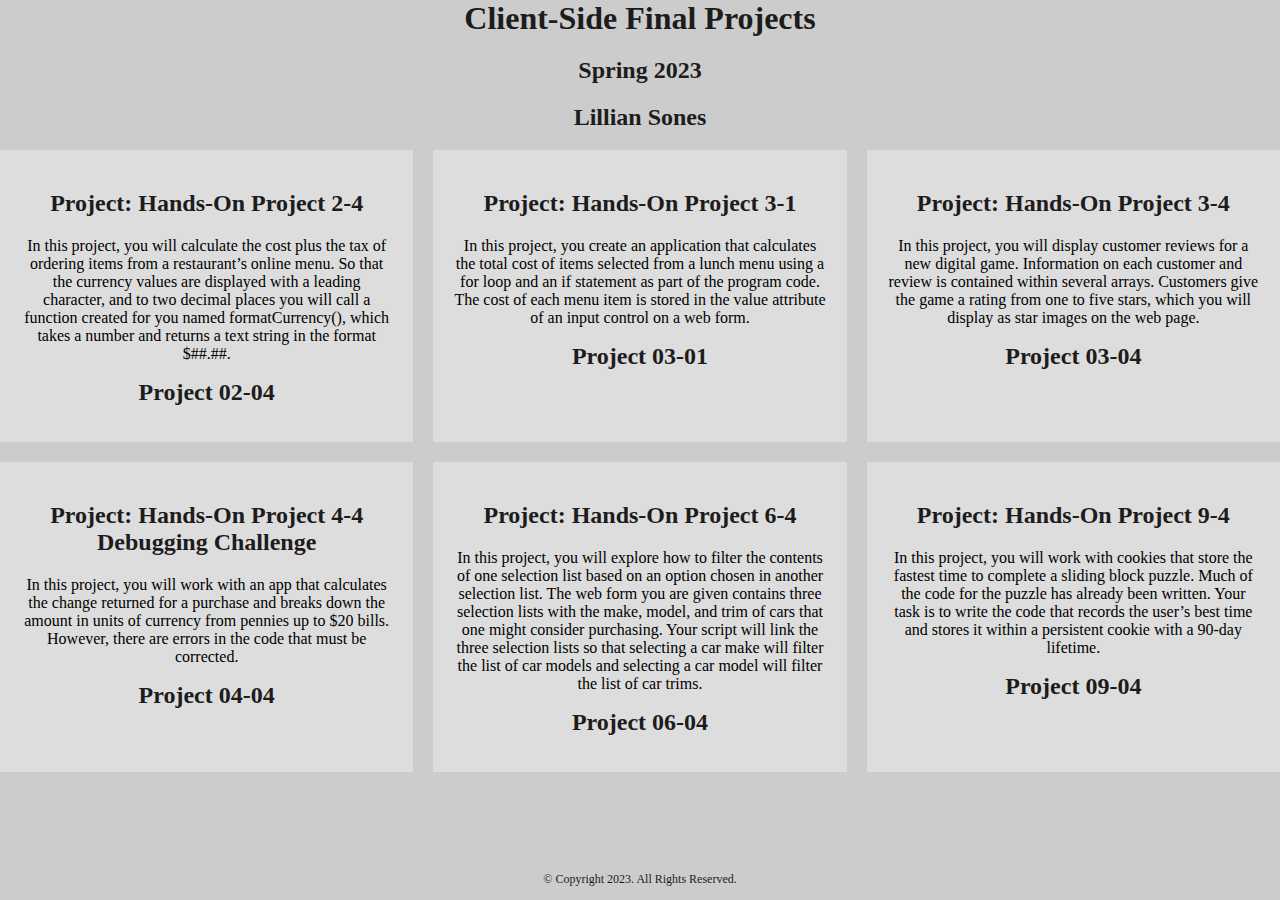
<file: index.html>
<!--
    Name: Lillian Sones
    File Name: index.html
    Date: 04/24/2023
-->
<!DOCTYPE html>
<html lang="en">
<head>
    <meta charset="utf-8">
    <meta name="viewport" content="width=device-width, initial-scale=1">
	<title> Client-Side Final</title>
    <link rel="stylesheet" href="css/styles.css">    
</head>

<body>	
    <header>
    <h1>Client-Side Final Projects</h1>
      <h2>Spring 2023</h2>
      <h2>Lillian Sones</h2>
    </header>  
    <div class="grid-container">
      <div class="grid-item">
        <h2>Project: Hands-On Project 2-4</h2>
        <p>In this project, you will calculate the cost plus the tax of ordering items from a restaurant’s online menu. 
          So that the currency values are displayed with a leading character, and to two decimal places you will call a 
          function created for you named formatCurrency(), which takes a number and returns a text string in 
          the format $##.##.</p>
          <p><a href="https://sonescoding.github.io/ClientSideFinal/final/project1/project02-04.html">Project 02-04</a></p>
      </div>
      <div class="grid-item">
        <h2>Project: Hands-On Project 3-1</h2>
        <p>In this project, you create an application that calculates the total cost of items selected from a lunch 
          menu using a for loop and an if statement as part of the program code. The cost of each menu item is stored 
          in the value attribute of an input control on a web form.</p>
        <p><a href="https://sonescoding.github.io/ClientSideFinal/final/project02/project03-01.html">Project 03-01</a></p>

      </div>
      <div class="grid-item">
        <h2>Project: Hands-On Project 3-4</h2>
        <p>In this project, you will display customer reviews for a new digital game. Information on each customer and 
          review is contained within several arrays. Customers give the game a rating from one to five stars, 
          which you will display as star images on the web page.</p>
          <p><a href="https://sonescoding.github.io/ClientSideFinal/final/project3/project03-04.html">Project 03-04</a></p>
      </div>
      <div class="grid-item">
        <h2>Project: Hands-On Project 4-4 Debugging Challenge</h2>
        <p>In this project, you will work with an app that calculates the change returned for a purchase and breaks 
          down the amount in units of currency from pennies up to $20 bills. However, there are errors in the code 
          that must be corrected.</p>
          <p><a href="https://sonescoding.github.io/ClientSideFinal/final/project4/project04/project04-04.html">Project 04-04</a></p>
      </div>
      <div class="grid-item">
        <h2>Project: Hands-On Project 6-4</h2>
        <p>In this project, you will explore how to filter the contents of one selection list based on an option 
          chosen in another selection list. The web form you are given contains three selection lists with the make, 
          model, and trim of cars that one might consider purchasing. Your script will link the three selection lists 
          so that selecting a car make will filter the list of car models and selecting a car model will filter 
          the list of car trims.</p>
          <p><a href="https://sonescoding.github.io/ClientSideFinal/final/project5/project04/project06-04.html">Project 06-04</a></p>
      </div>
      <div class="grid-item">
        <h2>Project: Hands-On Project 9-4</h2>
        <p>In this project, you will work with cookies that store the fastest time to complete a sliding block puzzle. 
          Much of the code for the puzzle has already been written. Your task is to write the code that records 
          the user’s best time and stores it within a persistent cookie with a 90-day lifetime.</p>
          <p><a href="https://sonescoding.github.io/ClientSideFinal/final/project6/project04/project09-04.html">Project 09-04</a></p>
      </div>
    </div>    
        <footer>
            <p> &copy; Copyright 2023. All Rights Reserved.</p>
        </footer>
    </div> <!-- end of div container -->
</body>
</html>
</file>
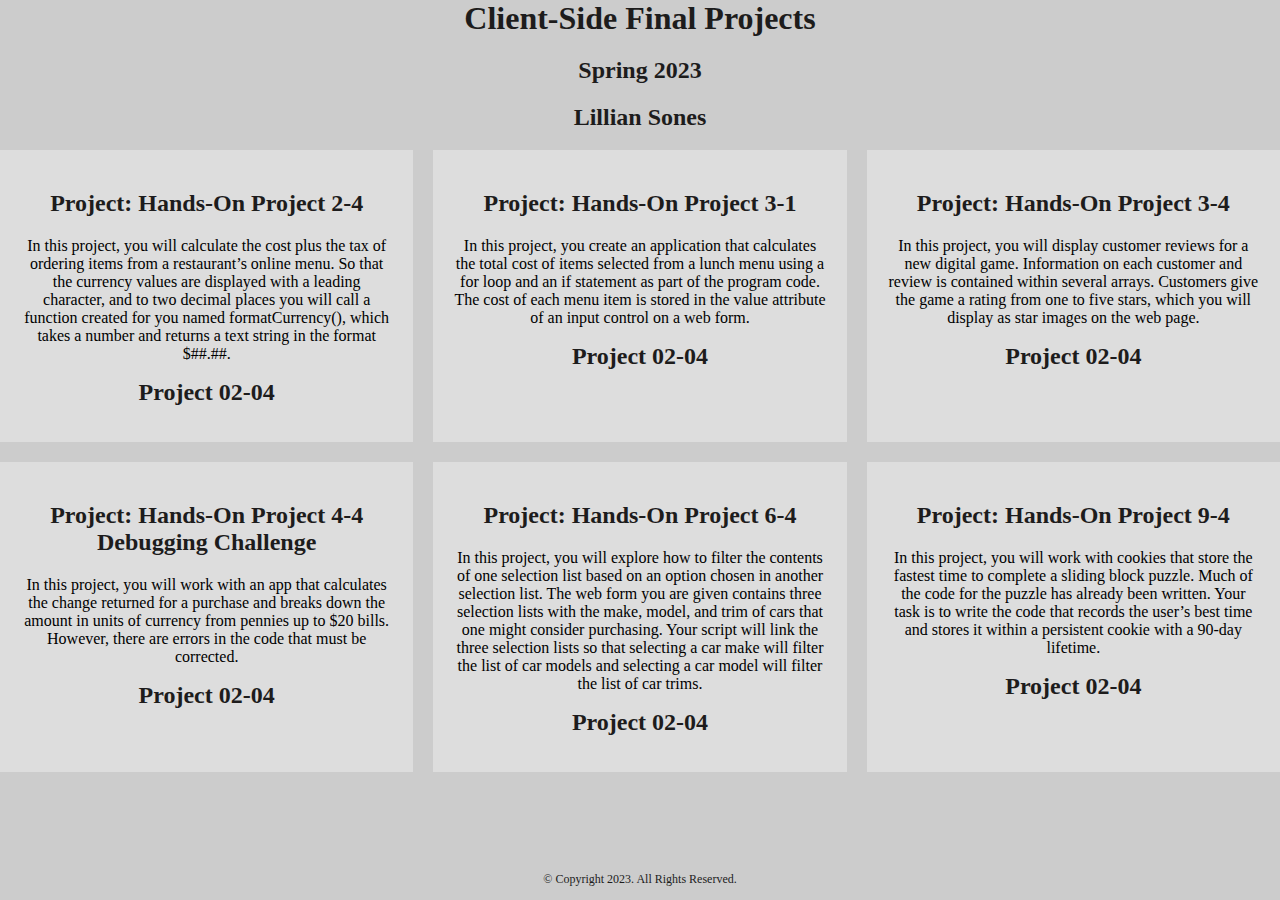
<file: final/index.html>
<!--
    Name: Lillian Sones
    File Name: index.html
    Date: 04/24/2023
-->
<!DOCTYPE html>
<html lang="en">
<head>
    <meta charset="utf-8">
    <meta name="viewport" content="width=device-width, initial-scale=1">
	<title> Client-Side Final</title>
    <link rel="stylesheet" href="css/styles.css">    
</head>

<body>	
    <header>
    <h1>Client-Side Final Projects</h1>
      <h2>Spring 2023</h2>
      <h2>Lillian Sones</h2>
    </header>  
    <div class="grid-container">
      <div class="grid-item">
        <h2>Project: Hands-On Project 2-4</h2>
        <p>In this project, you will calculate the cost plus the tax of ordering items from a restaurant’s online menu. 
          So that the currency values are displayed with a leading character, and to two decimal places you will call a 
          function created for you named formatCurrency(), which takes a number and returns a text string in 
          the format $##.##.</p>
          <p><a href="project1/project02-04.html">Project 02-04</a></p>
      </div>
      <div class="grid-item">
        <h2>Project: Hands-On Project 3-1</h2>
        <p>In this project, you create an application that calculates the total cost of items selected from a lunch 
          menu using a for loop and an if statement as part of the program code. The cost of each menu item is stored 
          in the value attribute of an input control on a web form.</p>
        <p><a href="project2/project03-01.html">Project 02-04</a></p>

      </div>
      <div class="grid-item">
        <h2>Project: Hands-On Project 3-4</h2>
        <p>In this project, you will display customer reviews for a new digital game. Information on each customer and 
          review is contained within several arrays. Customers give the game a rating from one to five stars, 
          which you will display as star images on the web page.</p>
          <p><a href="project3/project03-04.html">Project 02-04</a></p>
      </div>
      <div class="grid-item">
        <h2>Project: Hands-On Project 4-4 Debugging Challenge</h2>
        <p>In this project, you will work with an app that calculates the change returned for a purchase and breaks 
          down the amount in units of currency from pennies up to $20 bills. However, there are errors in the code 
          that must be corrected.</p>
          <p><a href="project4/project04-04.html">Project 02-04</a></p>
      </div>
      <div class="grid-item">
        <h2>Project: Hands-On Project 6-4</h2>
        <p>In this project, you will explore how to filter the contents of one selection list based on an option 
          chosen in another selection list. The web form you are given contains three selection lists with the make, 
          model, and trim of cars that one might consider purchasing. Your script will link the three selection lists 
          so that selecting a car make will filter the list of car models and selecting a car model will filter 
          the list of car trims.</p>
          <p><a href="project5/project06-04.html">Project 02-04</a></p>
      </div>
      <div class="grid-item">
        <h2>Project: Hands-On Project 9-4</h2>
        <p>In this project, you will work with cookies that store the fastest time to complete a sliding block puzzle. 
          Much of the code for the puzzle has already been written. Your task is to write the code that records 
          the user’s best time and stores it within a persistent cookie with a 90-day lifetime.</p>
          <p><a href="project6/project09-04.html">Project 02-04</a></p>
      </div>
    </div>    
        <footer>
            <p> &copy; Copyright 2023. All Rights Reserved.</p>
        </footer>
    </div> <!-- end of div container -->
</body>
</html>
</file>
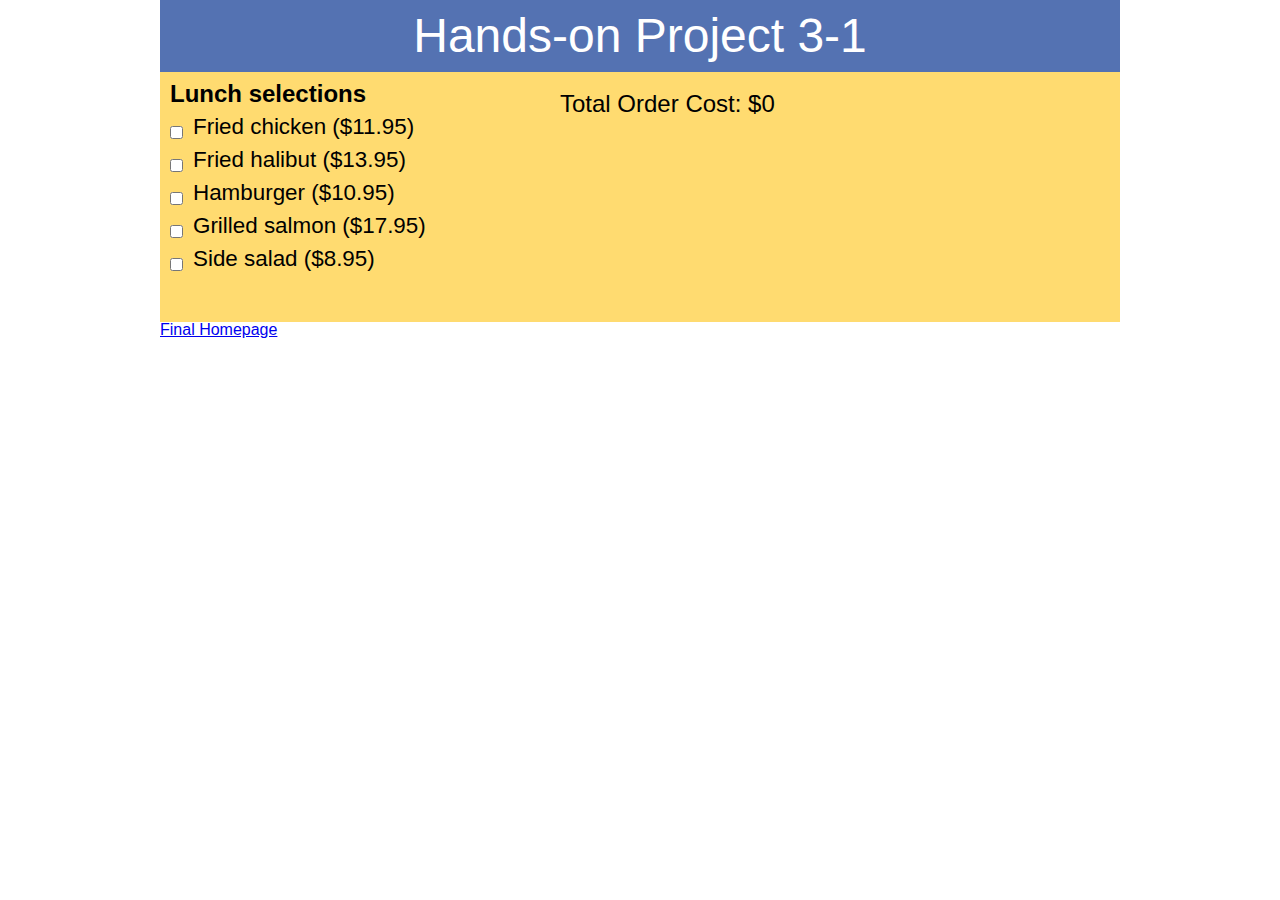
<file: final/project02/project03-01.html>
<!DOCTYPE html>
<html>
<head>
   <!--
      JavaScript 7th Edition
      Chapter 3
      Hands-on Project 3-1

     Author: Lillian Sones
      Date:   04/24/2023

      Filename: project03-01.html
   -->
   <meta charset="utf-8" />
   <meta name="viewport" content="width=device-width,initial-scale=1.0">
   <title>Hands-on Project 3-1</title>
   <link rel="stylesheet" href="styles.css" />
   <script src="project03-01.js" defer></script>
</head>

<body>
   <header>
      <h1>
         Hands-on Project 3-1
      </h1>
   </header>

   <article>
      <h2>Lunch selections</h2>
      <form>
         <input type="checkbox" class="menuItem" id="item1" value="11.95" />
         <label for="item1">Fried chicken ($11.95)</label>
         <input type="checkbox" class="menuItem" id="item2" value="13.95" />
         <label for="item2">Fried halibut ($13.95)</label>
         <input type="checkbox" class="menuItem" id="item3" value="10.95" />
         <label for="item3">Hamburger ($10.95)</label>
         <input type="checkbox" class="menuItem" id="item4" value="17.95" />
         <label for="item4">Grilled salmon ($17.95)</label>
         <input type="checkbox" class="menuItem" id="item5" value="8.95" />
         <label for="item5">Side salad ($8.95)</label>
      </form>
      <aside>
         Total Order Cost: <span id="billTotal">$0</span>
      </aside>
   </article>
   <div>
      <p><a href="https://sonescoding.github.io/ClientSideFinal">Final Homepage</a></p>
   </div>
</body>
</html>
</file>
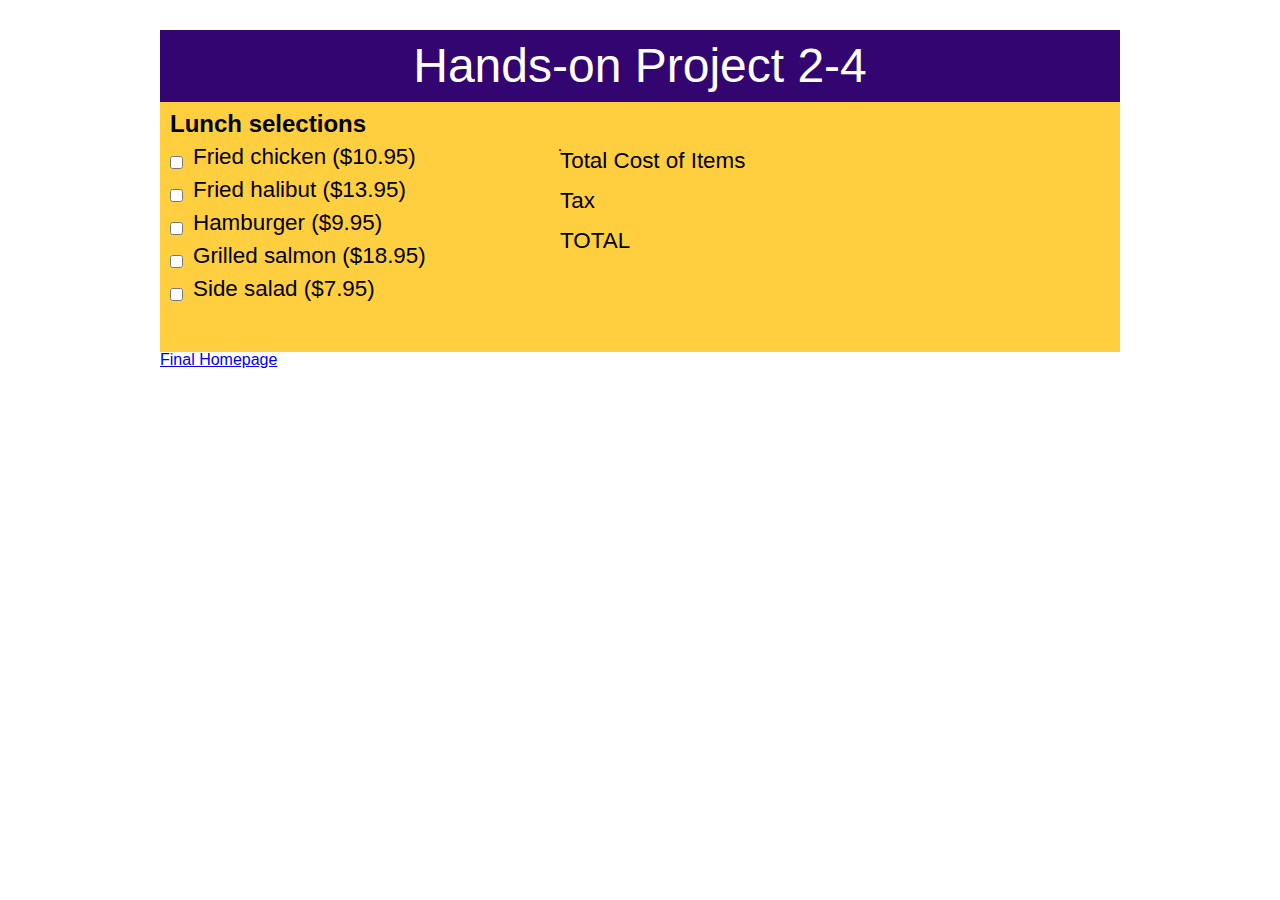
<file: final/project1/project02-04.html>
<!DOCTYPE html>
<html>
<head>
   <!--
      JavaScript 6th Edition
      Chapter 2
      Hands-on Project 2-4

      Author: Lillian Sones
      Date:   04/24/2023

      Filename: project02-04.html
   -->
   <meta charset="utf-8" />
   <meta name="viewport" content="width=device-width,initial-scale=1.0">
   <title>Hands-on Project 2-4</title>
   <link rel="stylesheet" href="styles.css" />
   <script src="project02-04.js" defer></script>
</head>

<body>
   <header>
      <h1>
         Hands-on Project 2-4
      </h1>
   </header>

   <article>
      <h2>Lunch selections</h2>
      <form>
         <input type="checkbox" id="chicken" value="10.95" />
         <label for="chicken">Fried chicken ($10.95)</label>
         <input type="checkbox" id="halibut" value="13.95" />
         <label for="halibut">Fried halibut ($13.95)</label>
         <input type="checkbox" id="burger" value="9.95" />
         <label for="burger">Hamburger ($9.95)</label>
         <input type="checkbox" id="salmon" value="18.95" />
         <label for="salmon">Grilled salmon ($18.95)</label>
         <input type="checkbox" id="salad" value="7.95" />
         <label for="salad">Side salad ($7.95)</label>
      </form>
   </article>
   
   <aside>
      <span id="totalLab">Total Cost of Items</span>
      <span id="foodTotal"></span>
      <span id="taxLab">Tax</span>
      <span id="foodTax"></span>
      <span id="billLab">TOTAL</span>
      <span id="totalBill"></span>      
   </aside>

   <div>
      <p><a href="https://sonescoding.github.io/ClientSideFinal">Final Homepage</a></p>
   </div>
</body>
</html>
</file>
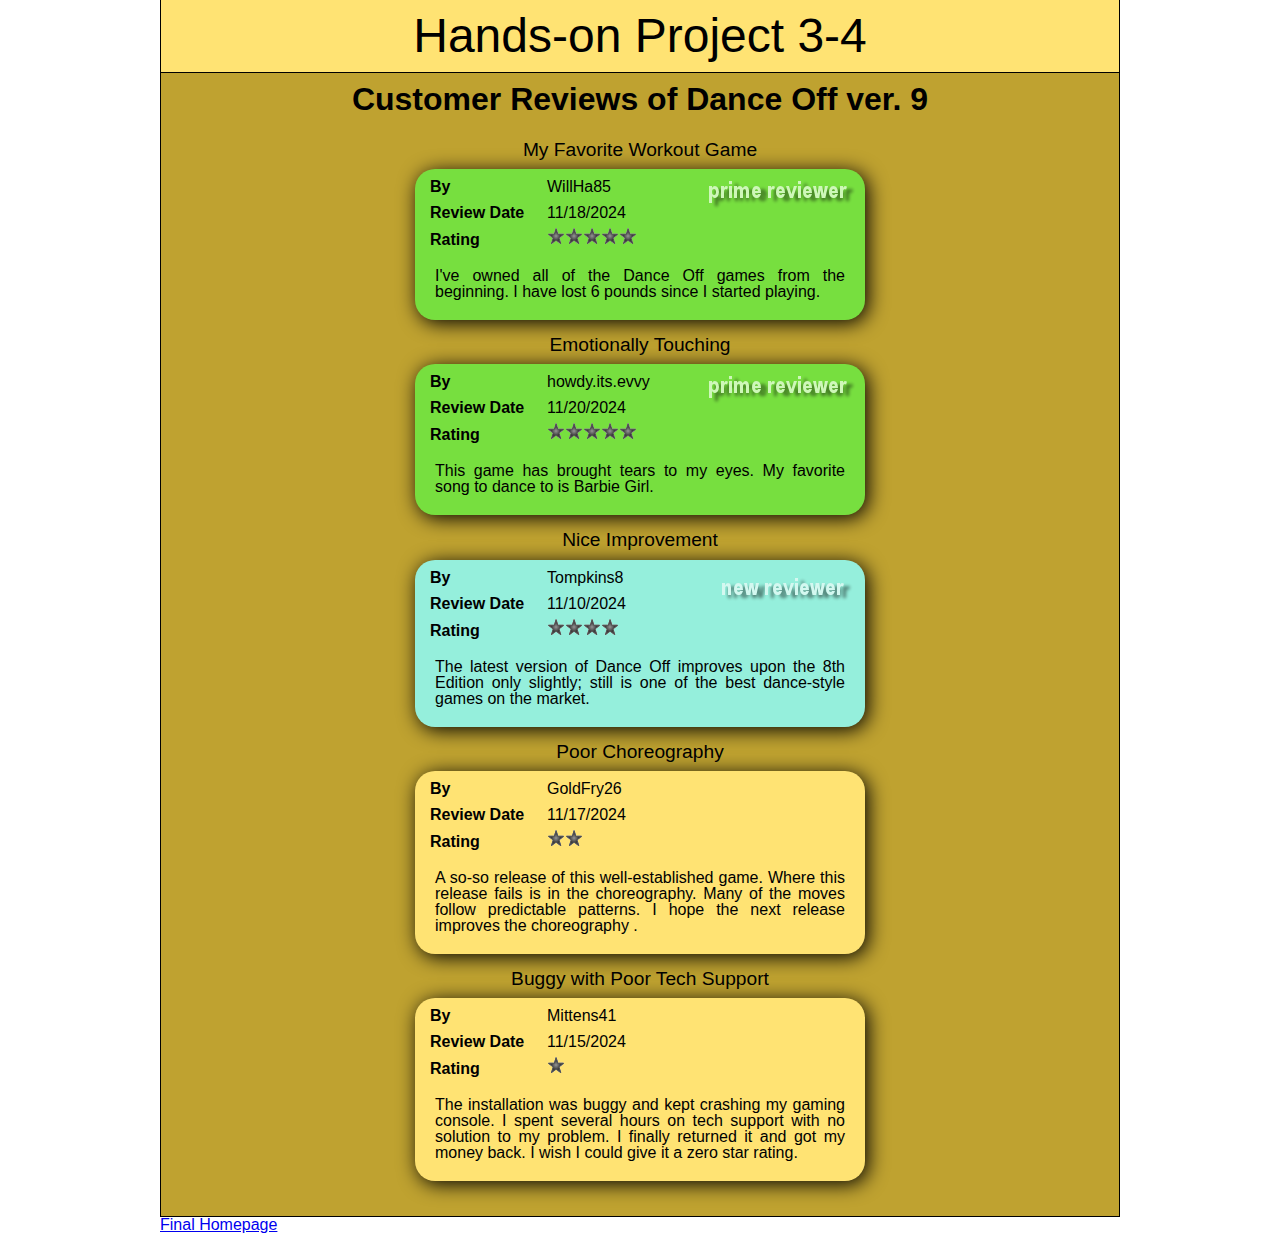
<file: final/project3/project03-04.html>
<!DOCTYPE html>
<html>
<head>
   <!--
      JavaScript 7th Edition
      Chapter 3
      Hands-on Project 3-4

       Author: Lillian Sones
      Date:   04/24/2023 

      Filename: project03-04.html
   -->
   <meta charset="utf-8" />
   <meta name="viewport" content="width=device-width,initial-scale=1.0">
   <title>Hands-on Project 3-3</title>
   <link rel="stylesheet" href="styles.css" />
   <script src="project03-04.js" defer></script>
</head>

<body>
   <header>
      <h1>
         Hands-on Project 3-4
      </h1>
   </header>

   <article>
      <h2>Customer Reviews of <em>Dance Off ver. 9</em></h2>
   </article>
   <div>
      <p><a href="https://sonescoding.github.io/ClientSideFinal">Final Homepage</a></p>
   </div>
</body>
</html>
</file>
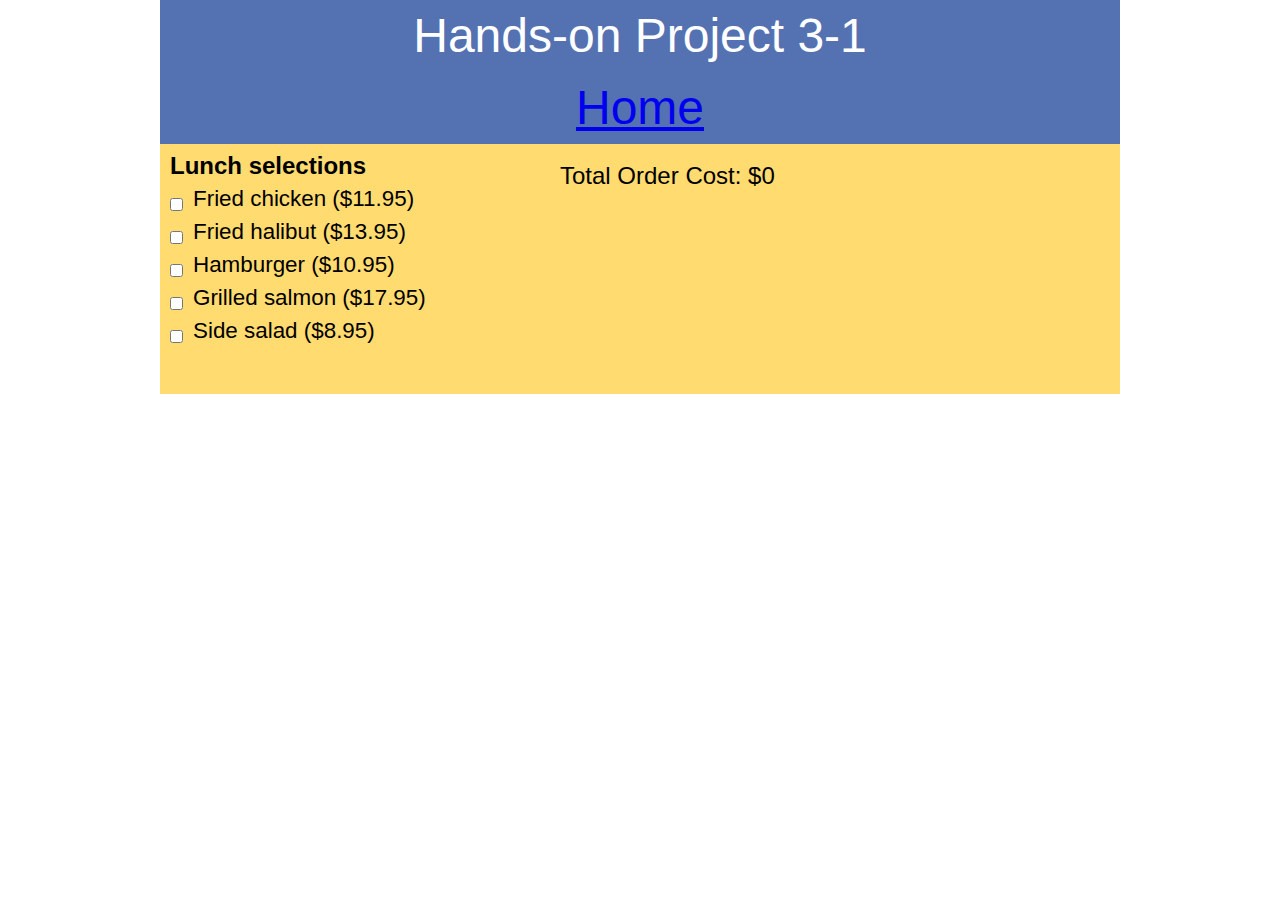
<file: final/project2/project01/project03-01.html>
<!DOCTYPE html>
<html>
<head>
   <!--
      JavaScript 7th Edition
      Chapter 3
      Hands-on Project 3-1

      Author: 
      Date:   

      Filename: project03-01.html
   -->
   <meta charset="utf-8" />
   <meta name="viewport" content="width=device-width,initial-scale=1.0">
   <title>Hands-on Project 3-1</title>
   <link rel="stylesheet" href="styles.css" />
</head>

<body>
   <header>
      <h1>
         Hands-on Project 3-1
      </h1>
      <p><a href="https://sonescoding.github.io/ClientSideFinal">Home</a></p>
   </header>

   <article>
      <h2>Lunch selections</h2>
      <form>
         <input type="checkbox" class="menuItem" id="item1" value="11.95" />
         <label for="item1">Fried chicken ($11.95)</label>
         <input type="checkbox" class="menuItem" id="item2" value="13.95" />
         <label for="item2">Fried halibut ($13.95)</label>
         <input type="checkbox" class="menuItem" id="item3" value="10.95" />
         <label for="item3">Hamburger ($10.95)</label>
         <input type="checkbox" class="menuItem" id="item4" value="17.95" />
         <label for="item4">Grilled salmon ($17.95)</label>
         <input type="checkbox" class="menuItem" id="item5" value="8.95" />
         <label for="item5">Side salad ($8.95)</label>
      </form>
      <aside>
         Total Order Cost: <span id="billTotal">$0</span>
      </aside>
   </article>
</body>
</html>
</file>
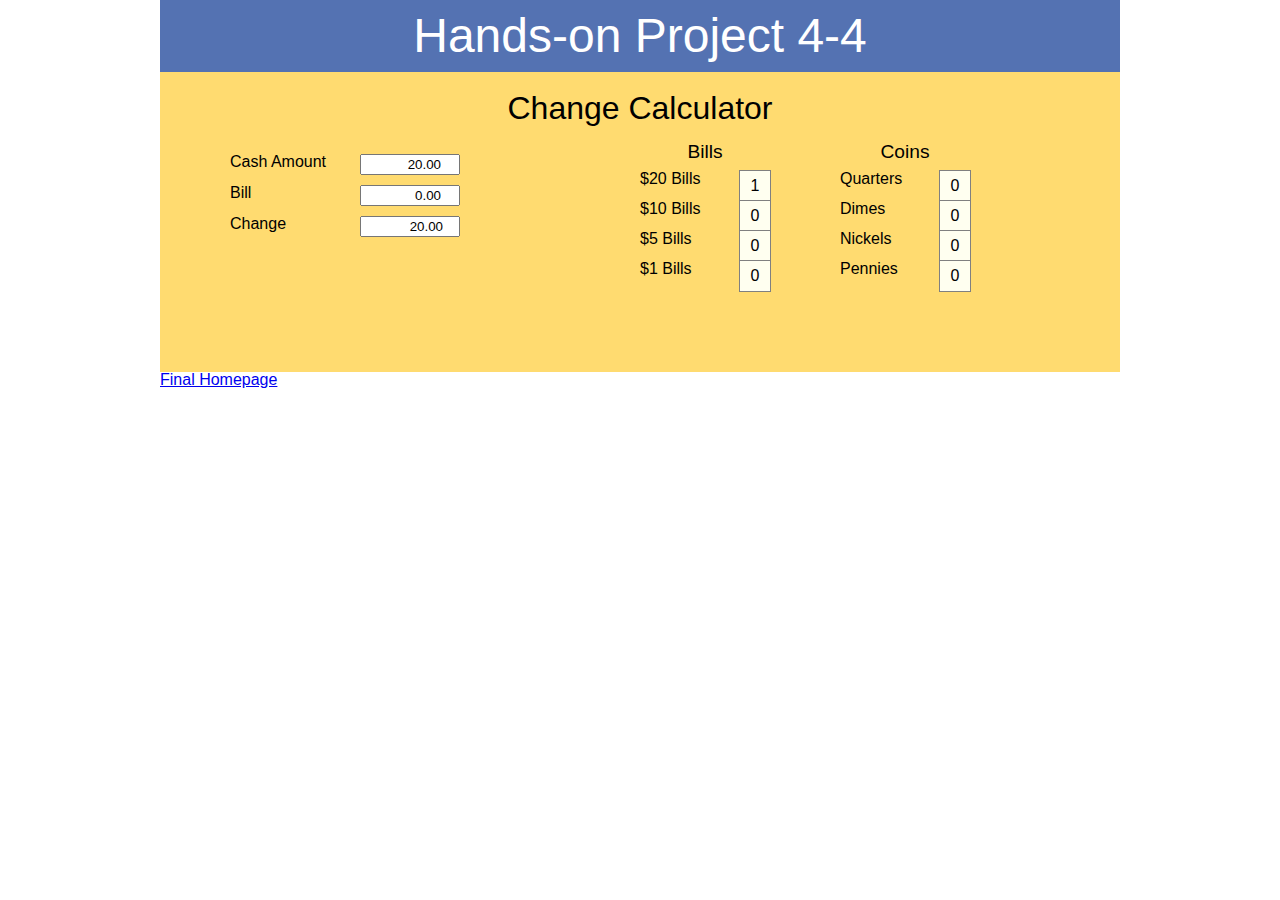
<file: final/project4/project04/project04-04.html>
<!DOCTYPE html>
<html>
<head>
   <!--
      JavaScript 7th Edition
      Chapter 4
      Hands-on Project 4-4

      Author: 
      Date:   

      Filename: project04-04.html
   -->
   <meta charset="utf-8" />
   <meta name="viewport" content="width=device-width,initial-scale=1.0">
   <title>Hands-on Project 4-4</title>
   <link rel="stylesheet" href="styles.css" />
   <script src="project04-04.js" defer></script>
</head>

<body>
   <header>
      <h1>
         Hands-on Project 4-4
      </h1>
   </header>

   <article>
      <h2>Change Calculator</h2>
      
      <label for="cash">Cash Amount</label>
      <input id="cash" type="number" min="0" max="100" step="0.01" value="20.00" />

      <label for="bill">Bill</label>
      <input id="bill" type="number" min="0" max="100" step="0.01" value="0.00" />
      
      <label for="change">Change</label>
      <input id="change" value="20.00" readonly />
      
      <div id="warning"></div>
      
      <aside id="bills">
         <h2>Bills</h2>
         <div>$20 Bills</div><div id="bill20">1</div>
         <div>$10 Bills</div><div id="bill10">0</div>    
         <div>$5 Bills</div><div id="bill5">0</div>  
         <div>$1 Bills </div><div id="bill1">0</div>          
      </aside>
      <aside id="coins">
         <h2>Coins</h2>
         <div>Quarters</div><div id="coin25">0</div>
         <div>Dimes</div><div id="coin10">0</div>          
         <div>Nickels</div><div id="coin5">0</div> 
         <div>Pennies</div><div id="coin1">0</div>          
      </aside>      
   </article>
   <div>
      <p><a href="https://sonescoding.github.io/ClientSideFinal">Final Homepage</a></p>
   </div>   
</body>
</html>
</file>
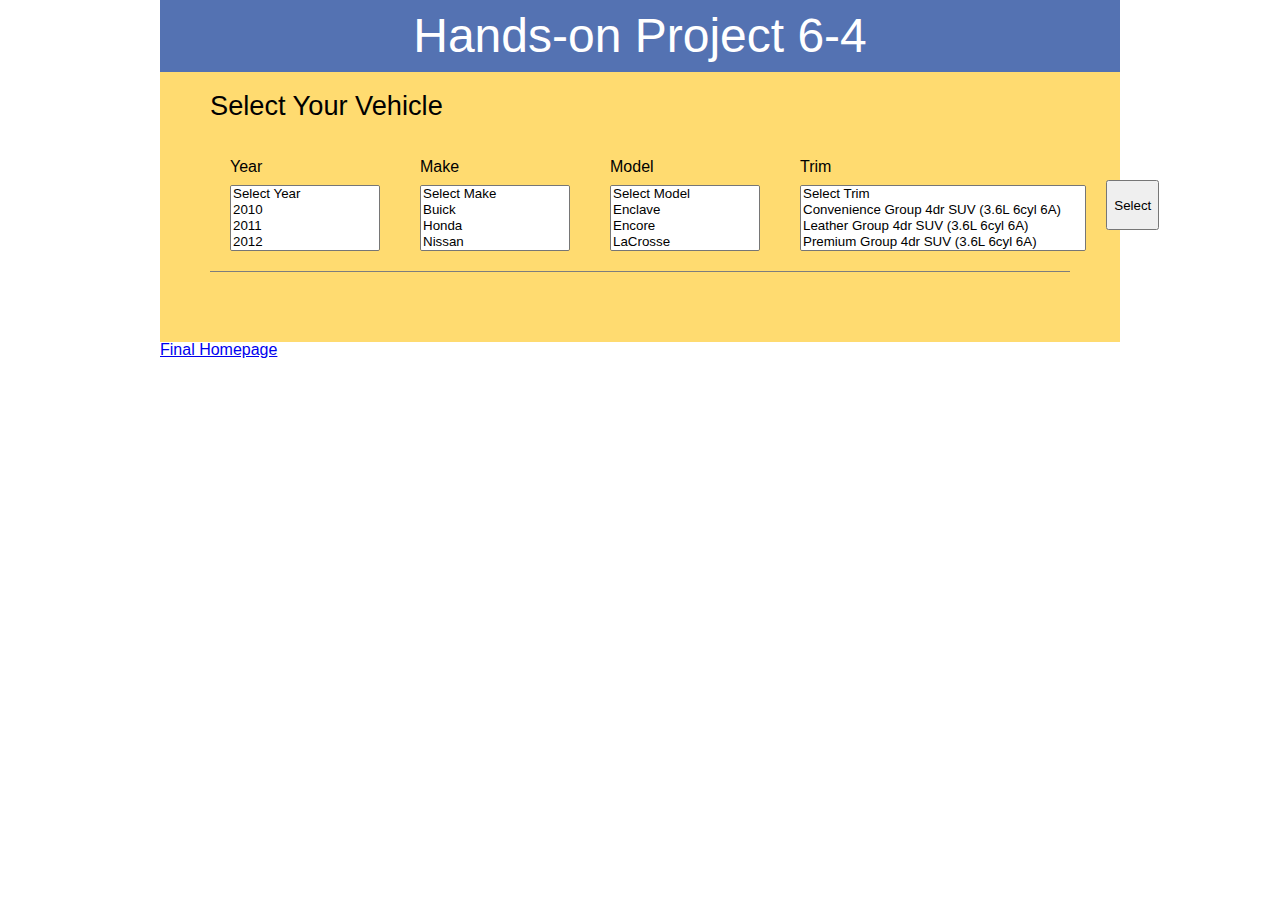
<file: final/project5/project04/project06-04.html>
<!DOCTYPE html>
<html>
<head>
   <!--
      JavaScript 7th Edition
      Chapter 6
      Hands-on Project 6-4

      Author: Lillian Sones
      Date:   04/24/2023 

      Filename: project06-04.html
   -->
   <meta charset="utf-8" />
   <meta name="viewport" content="width=device-width,initial-scale=1.0">
   <title>Hands-on Project 6-4</title>
   <link rel="stylesheet" href="styles.css" />
   <script src="project06-04.js" defer></script>
</head>

<body>
   <header>
      <h1>
         Hands-on Project 6-4
      </h1>
   </header>

   <article>
      <h1>Select Your Vehicle</h1>
      <form>
         <fieldset>
            <legend>Year</legend>
            <select id="year" size="4">
               <option>Select Year</option>
               <option>2010</option>
               <option>2011</option>
               <option>2012</option>
               <option>2013</option>
               <option>2014</option>
               <option>2015</option>
               <option>2016</option>
               <option>2017</option>
               <option>2018</option>
               <option>2019</option>
               <option>2020</option>
               <option>2021</option>
               <option>2022</option>
               <option>2023</option>
               <option>2024</option>
                        
            </select>            
         </fieldset>
         <fieldset>
            <legend>Make</legend>
            <select id="make" size="4">
               <option>Select Make</option>
               <option>Buick</option>
               <option>Honda</option>
               <option>Nissan</option>
               <option>Toyota</option>            
            </select>            
         </fieldset>

         <fieldset>
            <legend>Model</legend>
            <select id="model" size="4">
               <option>Select Model</option>
               <option class="Buick">Enclave</option> 
               <option class="Buick">Encore</option>
               <option class="Buick">LaCrosse</option>
               <option class="Honda">Accord</option> 
               <option class="Honda">Civic</option>
               <option class="Honda">Oddyssey</option>
               <option class="Honda">Pilot</option>
               <option class="Nissan">370Z</option> 
               <option class="Nissan">Altima</option>
               <option class="Nissan">Leaf</option>
               <option class="Nissan">Rogue</option>            
               <option class="Nissan">Sentra</option>  
               <option class="Toyota">4Runner</option> 
               <option class="Toyota">Camry</option>
               <option class="Toyota">Corolla</option>
               <option class="Toyota">RAV4</option>            
               <option class="Toyota">Sienna</option>            
            </select>            
         </fieldset>

         <fieldset>
            <legend>Trim</legend>
            <select id="trim" size="4">
               <option>Select Trim</option>
               <option class="Enclave">Convenience Group 4dr SUV (3.6L 6cyl 6A)</option>
               <option class="Enclave">Leather Group 4dr SUV (3.6L 6cyl 6A)</option>
               <option class="Enclave">Premium Group 4dr SUV (3.6L 6cyl 6A)</option>
               <option class="Encore">4dr SUV (1.4L 4cyl Turbo 6A)</option>
               <option class="Encore">Convenience 4dr SUV (1.4L 4cyl Turbo 6A)</option>
               <option class="Encore">Premium 4dr SUV (1.4L 4cyl Turbo 6A)</option>
               <option class="LaCrosse">4dr Sedan (2.4L 4cyl gas/electric hybrid 6A)</option>
               <option class="LaCrosse">Leather Group 4dr Sedan AWD (3.6L 6cyl 6A)</option>
               <option class="LaCrosse">Premium I Group 4dr Sedan (3.6L 6cyl 6A))</option>
               <option class="LaCrosse">Premium II Group 4dr Sedan (3.6L 6cyl 6A)</option>          
               <option class="Accord">EX 2dr Coupe (2.4L 4cyl 6M)</option>
               <option class="Accord">EX-L 4dr Sedan (2.4L 4cyl CVT)</option>
               <option class="Accord">LX 4dr Sedan (2.4L 4cyl 6M)</option>
               <option class="Accord">Sport 4dr Sedan (2.4L 4cyl 6M)</option>
               <option class="Civic">EX 4dr Sedan (1.8L 4cyl CVT)</option>
               <option class="Civic">LX 2dr Coupe (1.8L 4cyl 5M)</option>
               <option class="Civic">4dr Sedan (2.4L 4cyl gas/electric hybrid 6A)</option>
               <option class="Civic">Natural Gas 4dr Sedan (1.8L 4cyl 5A)</option>
               <option class="Oddyssey">EX 4dr Minivan (3.5L 6cyl 6A)</option>
               <option class="Oddyssey">LX 4dr Minivan (3.5L 6cyl 6A)</option>
               <option class="Oddyssey">Touring 4dr Minivan (3.5L 6cyl 6A)</option> 
               <option class="Pilot">EX 4dr SUV (3.5L 6cyl 5A)</option>
               <option class="Pilot">LX 4dr SUV (3.5L 6cyl 5A)</option>              
               <option class="370Z">2dr Coupe (3.7L 6cyl 7A)</option>
               <option class="370Z">Sport 2dr Coupe (3.7L 6cyl 6M)</option>
               <option class="370Z">Touring 2dr Coupe (3.7L 6cyl 7A)</option>
               <option class="Altima">2.5 4dr Sedan (2.5L 4cyl CVT)</option>
               <option class="Altima">3.5 SL 4dr Sedan (3.5L 6cyl CVT)</option>
               <option class="Leaf">S 4dr Hatchback (electric DD)</option>
               <option class="Leaf">SL 4dr Hatchback (electric DD)</option>
               <option class="Leaf">SV 4dr Hatchback (electric DD)</option>
               <option class="Rogue">S 4dr SUV (2.5L 4cyl CVT)</option>
               <option class="Rogue">SV 4dr SUV AWD (2.5L 4cyl CVT)</option>             
               <option class="Sentra">FE+ S 4dr Sedan (1.8L 4cyl CVT)</option>
               <option class="Sentra">S 4dr Sedan (1.8L 4cyl 6M)</option>
               <option class="Sentra">SL 4dr Sedan (1.8L 4cyl CVT)</option> 
               <option class="4Runner">Limited 4dr SUV (4.0L 6cyl 5A)</option>
               <option class="4Runner">SR5 4dr SUV (4.0L 6cyl 5A)</option>
               <option class="4Runner">Trail 4dr SUV 4WD (4.0L 6cyl 5A)</option>
               <option class="4Runner">TRD PRO 4dr SUV 4WD (4.0L 6cyl 5A)</option>
               <option class="Camry">LE 4dr Sedan (2.5L 4cyl 6A)</option>
               <option class="Camry">SE 4dr Sedan (2.5L 4cyl 6A)</option>
               <option class="Camry">XLE 4dr Sedan (3.5L 6cyl 6A)</option>
               <option class="Camry">XSE 4dr Sedan (3.5L 6cyl 6A)</option>
               <option class="Corolla">L 4dr Sedan (1.8L 4cyl 4A)</option>
               <option class="Corolla">LE Plus 4dr Sedan (1.8L 4cyl CVT)</option>             
               <option class="Corolla">S 4dr Sedan (1.8L 4cyl CVT)</option>
               <option class="RAV4">LE 4dr SUV (2.5L 4cyl 6A)</option>
               <option class="RAV4">Limited 4dr SUV (2.5L 4cyl 6A)</option>  
               <option class="RAV4">XLE 4dr SUV (2.5L 4cyl 6A)</option>   
               <option class="RAV4">LE 4dr SUV (2.5L 4cyl 6A)</option>
               <option class="Sienna">L 7-Passenger 4dr Minivan (3.5L 6cyl 6A)</option>  
               <option class="Sienna">Limited 7-Passenger 4dr Minivan (3.5L 6cyl 6A)</option>                     
            </select>              
         </fieldset>
         
         <input type="button" value="Select" id="selectVehicle" />
        
      </form>
      <p id="vehicle"></p>
   </article>    
   <div>
      <p><a href="https://sonescoding.github.io/ClientSideFinal">Final Homepage</a></p>
   </div>  
</body>
</html>
</file>
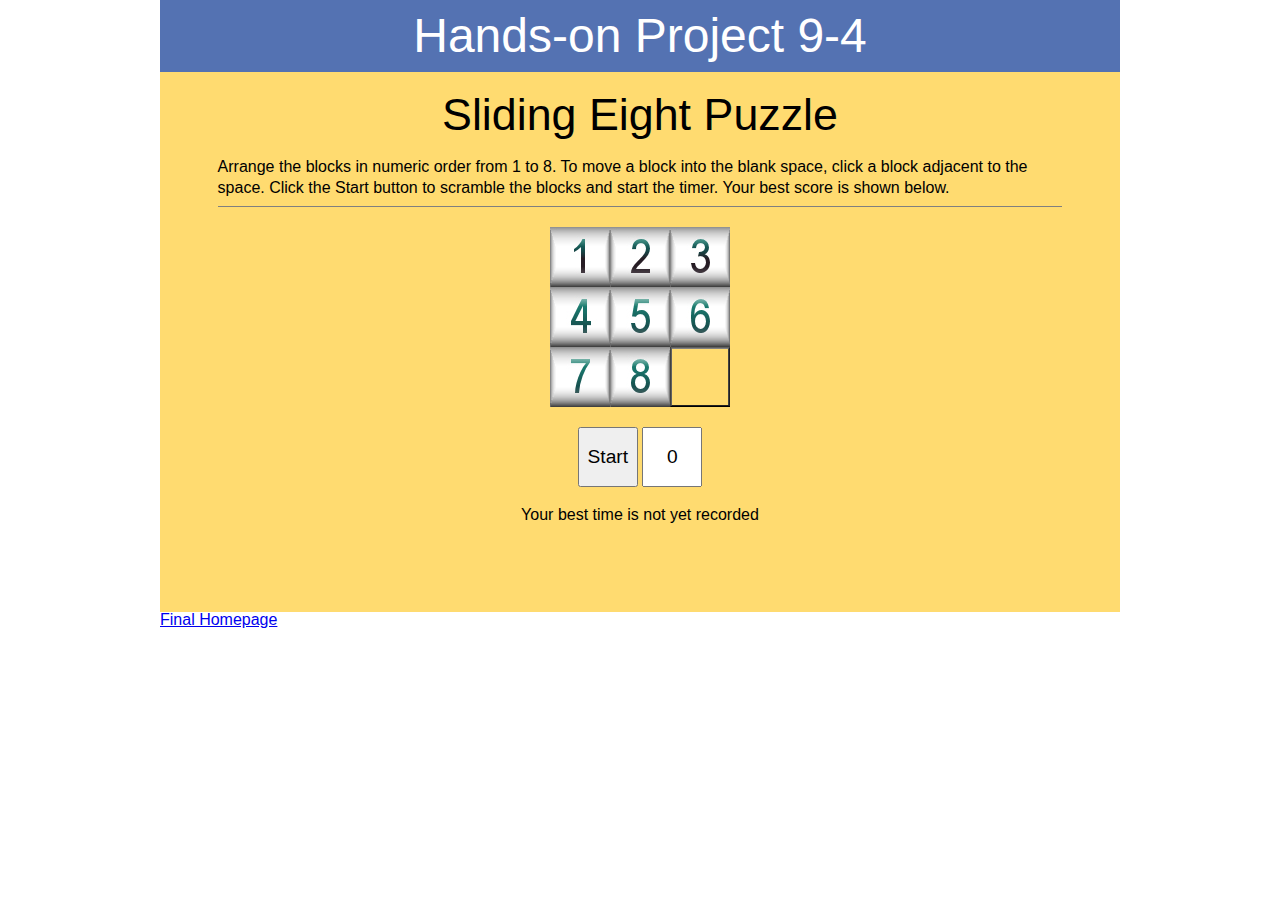
<file: final/project6/project04/project09-04.html>
<!DOCTYPE html>
<html>
<head>
   <!--
      JavaScript 7th Edition
      Chapter 9
      Hands-on Project 9-4

      Author: Lillian Sones
      Date:   04/24/2023  

      Filename: project09-04.html
   -->
   <meta charset="utf-8" />
   <title>Hands-on Project 9-4</title>
   <link rel="stylesheet" href="styles.css" />
   <script src="library.js" defer></script>
   <script src="project09-04.js" defer></script>
</head>

<body>
   <header>
      <h1>
         Hands-on Project 9-4
      </h1>
   </header>

   <section>
      <h1>Sliding Eight Puzzle</h1>
      <p id="intro">
         Arrange the blocks in numeric order from 1 to 8.
         To move a block into the blank space, click a block adjacent to the  
         space. Click the Start button to scramble the blocks and start the
         timer. Your best score is shown below.
      </p>
      
      <div id="slidingBlocks">
         <div id="block1" class="block r1 c1"><img src="block1.jpg" alt="1" /></div>
         <div id="block2" class="block r1 c2"><img src="block2.jpg" alt="2" /></div>
         <div id="block3" class="block r1 c3"><img src="block3.jpg" alt="3" /></div> 
         <div id="block4" class="block r2 c1"><img src="block4.jpg" alt="4" /></div> 
         <div id="block5" class="block r2 c2"><img src="block5.jpg" alt="5" /></div>
         <div id="block6" class="block r2 c3"><img src="block6.jpg" alt="6" /></div>
         <div id="block7" class="block r3 c1"><img src="block7.jpg" alt="7" /></div> 
         <div id="block8" class="block r3 c2"><img src="block8.jpg" alt="8" /></div>   
         <div id="block0" class="block r3 c3"><img src="block0.jpg" alt="0" /></div>         
      </div>
      
      <div id="controls">
         <input type="button" id="Start" value="Start" />
         <input type="text" id="timer" value="0" />
      </div> 
      
      <p id="record">
         Your best time is <span id="best">not yet recorded</span>
      </p>
   </section>
   <div>
      <p><a href="https://sonescoding.github.io/ClientSideFinal">Final Homepage</a></p>
   </div>
</body>
</html>
</file>
<file: final/project02/styles.css>
/*  JavaScript 7th Edition
    Chapter 3
    Hands-on Project 3-1

    Filename: styles.css
*/

/* apply a natural box layout model to all elements */
* {
   -moz-box-sizing: border-box;
   -webkit-box-sizing: border-box;
   box-sizing: border-box;
}

/* reset rules */
html, body, div, span, applet, object, iframe,
h1, h2, h3, h4, h5, h6, p, blockquote, pre,
a, abbr, acronym, address, big, cite, code,
del, dfn, em, img, ins, kbd, q, s, samp,
small, strike, strong, sub, sup, tt, var,
b, u, i, center,
dl, dt, dd, ol, ul, li,
fieldset, form, label, legend,
table, caption, tbody, tfoot, thead, tr, th, td,
article, aside, canvas, details, embed, 
figure, figcaption, footer, header, hgroup, 
menu, nav, output, ruby, section, summary,
time, mark, audio, video {
   margin: 0;
   padding: 0;
   border: 0;
   font-size: 100%;
   font: inherit;
   vertical-align: baseline;
}

/* HTML5 display-role reset for older browsers */
article, aside, details, figcaption, figure, 
footer, header, hgroup, menu, nav, section {
   display: block;
}

body {
   line-height: 1;
   width: 960px;
   background: white;
   margin: 0 auto;
   font-family: Verdana, Geneva, sans-serif; 
}

ol, ul {
   list-style: none;
}

/* page header */
header {
   background: #5472B2;
   width: 100%;
   color: #FFFFFF;
   font-size: 48px;
   text-align: center;
   line-height: 1.5em;
}

/* main content */
article {
   width: 960px;
   height: 250px;
   text-align: left;
   background: #FFDB70;
   position: relative;
}

article h2 {
   font-weight: bold;
   font-size: 24px;
   padding: 10px;
}

/* form */
form {
   float: left;
}

input {
   float: left;
   clear: left;
   margin: 10px;
}

label {
   float: left;
   font-size: 1.4em;
}

/* total div */
article div {
   width: 50%;
   float: right;
   font-size: 18px;
   font-weight: bold;
}

aside {
   font-size: 1.5em;
   position: absolute;
   left: 400px;
   top: 20px;
}
</file>
<file: final/project1/styles.css>
/*  JavaScript 7th Edition
    Chapter 2
    Hands-on Project 2-4

    Filename: styles.css
*/

/* apply a natural box layout model to all elements */
* {
   -moz-box-sizing: border-box;
   -webkit-box-sizing: border-box;
   box-sizing: border-box;
}

/* reset rules */
html, body, div, span, applet, object, iframe,
h1, h2, h3, h4, h5, h6, p, blockquote, pre,
a, abbr, acronym, address, big, cite, code,
del, dfn, em, img, ins, kbd, q, s, samp,
small, strike, strong, sub, sup, tt, var,
b, u, i, center,
dl, dt, dd, ol, ul, li,
fieldset, form, label, legend,
table, caption, tbody, tfoot, thead, tr, th, td,
article, aside, canvas, details, embed, 
figure, figcaption, footer, header, hgroup, 
menu, nav, output, ruby, section, summary,
time, mark, audio, video {
   margin: 0;
   padding: 0;
   border: 0;
   font-size: 100%;
   font: inherit;
   vertical-align: baseline;
}

/* HTML5 display-role reset for older browsers */
article, aside, details, figcaption, figure, 
footer, header, hgroup, menu, nav, section {
   display: block;
}

body {
   line-height: 1;
   width: 960px;
   background: white;
   margin: 30px auto;
   font-family: Verdana, Geneva, sans-serif;
   position: relative;   
}

ol, ul {
   list-style: none;
}

/* page header */
header {
   background: #330570;
   width: 100%;
   color: #FFFFFF;
   font-size: 48px;
   text-align: center;
   line-height: 1.5em;
}

/* main content */
article {
   width: 960px;
   height: 250px;
   text-align: left;
   background: #FFCF40;
}

article h2 {
   font-weight: bold;
   font-size: 24px;
   padding: 10px;
}

/* form */
form {
   margin: 0 auto;
}

input {
   float: left;
   clear: left;
   margin: 10px;
}

label {
   float: left;
   font-size: 1.4em;
}

aside {
   position: absolute;
   top: 120px;
   left: 400px;
   outline: 1px solid red;
}

aside span {
   position: absolute;
   font-size: 1.4em;
}

aside span#totalLab {
   top: 0px;
   left: 0px;
   width: 220px;   
}

aside span#foodTotal {
   top: 0px;
   left: 280px;
   width: 100px;
   text-align: right;
}   

aside span#taxLab {
   top: 40px;
   left: 0px;
   width: 220px;   
}

aside span#foodTax {
   top: 40px;
   left: 280px;
   width: 100px;
   text-align: right;
}

aside span#billLab {
   top: 80px;
   left: 0px;
   width: 220px;   
}

aside span#totalBill {
   top: 80px;
   left: 280px;
   width: 100px;
   text-align: right;
}
</file>
<file: final/project3/styles.css>
/*  JavaScript 7th Edition
    Chapter 3
    Hands-on Project 3-4

    Filename: styles.css
*/

/* apply a natural box layout model to all elements */
* {
   -moz-box-sizing: border-box;
   -webkit-box-sizing: border-box;
   box-sizing: border-box;
}

/* reset rules */
html, body, div, span, applet, object, iframe,
h1, h2, h3, h4, h5, h6, p, blockquote, pre,
a, abbr, acronym, address, big, cite, code,
del, dfn, em, img, ins, kbd, q, s, samp,
small, strike, strong, sub, sup, tt, var,
b, u, i, center,
dl, dt, dd, ol, ul, li,
fieldset, form, label, legend,
table, caption, tbody, tfoot, thead, tr, th, td,
article, aside, canvas, details, embed, 
figure, figcaption, footer, header, hgroup, 
menu, nav, output, ruby, section, summary,
time, mark, audio, video {
   margin: 0;
   padding: 0;
   border: 0;
   font-size: 100%;
   font: inherit;
   vertical-align: baseline;
}

/* HTML5 display-role reset for older browsers */
article, aside, details, figcaption, figure, 
footer, header, hgroup, menu, nav, section {
   display: block;
}

body {
   line-height: 1;
   max-width: 960px;
   background: white;
   margin: 0 auto;
   font-family: Arial, Helvetica, sans-serif; 
}

ol, ul {
   list-style: none;
}

/* page header */
header {
   background: #FFE373;
   width: 100%;
   color: black;
   font-size: 48px;
   text-align: center;
   line-height: 1.5em;
   border-bottom: 1px solid black;
   border-left: 1px solid black;
   border-right: 1px solid black;
}

/* main content */
article {
   width: 960px;
   text-align: center;
   background: #BFA230;
   padding-bottom: 20px;
   border-bottom: 1px solid black;
   border-left: 1px solid black;
   border-right: 1px solid black;
}

article h2 {
   font-weight: bold;
   font-size: 2em;
   padding: 10px;
}

/* review styles */

table {
   width: 450px;
   border-collapse: collapse;
   margin: 15px auto;
   background-color: #FFE373;
   border-radius: 20px;
   box-shadow: 3px 3px 20px black;
}

table.prime {
   background: url(prime.png) no-repeat top right rgba(119,223,63,1.00);
}

table.new {
   background: url(new.png) no-repeat top right rgba(149,239,220,1.00);
}

table caption {
   font-size: 1.2em;
   margin: 0 0 10px 0;
}

table tr th {
   font-weight: bold;
   text-align: left;
   padding: 10px 0 0 15px;
   width: 120px;
}

table tr td {
   text-align: left;
   padding: 5px 0 0 12px;
}

table tr:last-of-type td {
   padding: 20px;
   text-align: justify;
}
</file>
<file: final/project2/project01/styles.css>
/*  JavaScript 7th Edition
    Chapter 3
    Hands-on Project 3-1

    Filename: styles.css
*/

/* apply a natural box layout model to all elements */
* {
   -moz-box-sizing: border-box;
   -webkit-box-sizing: border-box;
   box-sizing: border-box;
}

/* reset rules */
html, body, div, span, applet, object, iframe,
h1, h2, h3, h4, h5, h6, p, blockquote, pre,
a, abbr, acronym, address, big, cite, code,
del, dfn, em, img, ins, kbd, q, s, samp,
small, strike, strong, sub, sup, tt, var,
b, u, i, center,
dl, dt, dd, ol, ul, li,
fieldset, form, label, legend,
table, caption, tbody, tfoot, thead, tr, th, td,
article, aside, canvas, details, embed, 
figure, figcaption, footer, header, hgroup, 
menu, nav, output, ruby, section, summary,
time, mark, audio, video {
   margin: 0;
   padding: 0;
   border: 0;
   font-size: 100%;
   font: inherit;
   vertical-align: baseline;
}

/* HTML5 display-role reset for older browsers */
article, aside, details, figcaption, figure, 
footer, header, hgroup, menu, nav, section {
   display: block;
}

body {
   line-height: 1;
   width: 960px;
   background: white;
   margin: 0 auto;
   font-family: Verdana, Geneva, sans-serif; 
}

ol, ul {
   list-style: none;
}

/* page header */
header {
   background: #5472B2;
   width: 100%;
   color: #FFFFFF;
   font-size: 48px;
   text-align: center;
   line-height: 1.5em;
}

/* main content */
article {
   width: 960px;
   height: 250px;
   text-align: left;
   background: #FFDB70;
   position: relative;
}

article h2 {
   font-weight: bold;
   font-size: 24px;
   padding: 10px;
}

/* form */
form {
   float: left;
}

input {
   float: left;
   clear: left;
   margin: 10px;
}

label {
   float: left;
   font-size: 1.4em;
}

/* total div */
article div {
   width: 50%;
   float: right;
   font-size: 18px;
   font-weight: bold;
}

aside {
   font-size: 1.5em;
   position: absolute;
   left: 400px;
   top: 20px;
}
</file>
<file: final/project4/project04/styles.css>
/*  JavaScript 7th Edition
    Chapter 4
    Hands-on Project 4-4

    Filename: styles.css
*/

/* apply a natural box layout model to all elements */
* {
   -moz-box-sizing: border-box;
   -webkit-box-sizing: border-box;
   box-sizing: border-box;
}

/* reset rules */
html, body, div, span, applet, object, iframe,
h1, h2, h3, h4, h5, h6, p, blockquote, pre,
a, abbr, acronym, address, big, cite, code,
del, dfn, em, img, ins, kbd, q, s, samp,
small, strike, strong, sub, sup, tt, var,
b, u, i, center,
dl, dt, dd, ol, ul, li,
fieldset, form, label, legend,
table, caption, tbody, tfoot, thead, tr, th, td,
article, aside, canvas, details, embed, 
figure, figcaption, footer, header, hgroup, 
menu, nav, output, ruby, section, summary,
time, mark, audio, video {
   margin: 0;
   padding: 0;
   border: 0;
   font-size: 100%;
   font: inherit;
   vertical-align: baseline;
}

/* HTML5 display-role reset for older browsers */
article, aside, details, figcaption, figure, 
footer, header, hgroup, menu, nav, section {
   display: block;
}

body {
   line-height: 1;
   width: 960px;
   background: white;
   margin: 0 auto;
   font-family: Verdana, Geneva, sans-serif; 
}

ol, ul {
   list-style: none;
}

/* page header */
header {
   background: #5472B2;
   width: 100%;
   color: #FFFFFF;
   font-size: 48px;
   text-align: center;
   line-height: 1.5em;
}

/* main content */
article {
   position: relative;
   width: 960px;
   height: 300px;
   text-align: left;
   background: #FFDB70;
   position: relative;
}

article > h2 {
   font-weight: normal;
   font-size: 2em;
   padding: 20px 0 10px 0;
   text-align: center;
   margin: 0 0 20px 0;
}

div#warning {
   position: absolute;
   top: 180px;
   left: 70px;
   color: red;
}

label {
   float: left;
   display: block;
   clear: left;
   width: 110px;
   margin-bottom: 10px;
   margin-left: 70px;
}

input {
   display: block;
   float: left;
   margin-left: 20px;
   margin-bottom: 10px;
   text-align: right;
   width: 100px;
}

input#change {
   padding-right: 15px;
}

aside#bills {
   position: absolute;
   top: 50px;
   left: 480px;
}

aside#coins {
   position: absolute;
   top: 50px;
   left: 680px;
}

aside h2 {
   font-size: 1.2em;
   margin: 0;
   text-align: center;
   margin: 20px 0 10px;
}

aside div:nth-of-type(odd) {
   float: left;
   width: 100px;
   clear: left;
}

aside div:nth-of-type(even) {
   float: left;
   width: 30px;
   height: 30px;
   outline: 1px solid gray;
   text-align: center;
   line-height: 30px;
   background-color: ivory;
}
</file>
<file: final/project5/project04/styles.css>
/*  JavaScript 7th Edition
    Chapter 6
    Hands-on Project 6-4

    Filename: styles.css
*/

/* apply a natural box layout model to all elements */
* {
   -moz-box-sizing: border-box;
   -webkit-box-sizing: border-box;
   box-sizing: border-box;
}

/* reset rules */
html, body, div, span, applet, object, iframe,
h1, h2, h3, h4, h5, h6, p, blockquote, pre,
a, abbr, acronym, address, big, cite, code,
del, dfn, em, img, ins, kbd, q, s, samp,
small, strike, strong, sub, sup, tt, var,
b, u, i, center,
dl, dt, dd, ol, ul, li,
fieldset, form, label, legend,
table, caption, tbody, tfoot, thead, tr, th, td,
article, aside, canvas, details, embed, 
figure, figcaption, footer, header, hgroup, 
menu, nav, output, ruby, section, summary,
time, mark, audio, video {
   margin: 0;
   padding: 0;
   border: 0;
   font-size: 100%;
   font: inherit;
   vertical-align: baseline;
}

/* HTML5 display-role reset for older browsers */
article, aside, details, figcaption, figure, 
footer, header, hgroup, menu, nav, section {
   display: block;
}

body {
   line-height: 1;
   width: 960px;
   background: white;
   margin: 0 auto;
   font-family: Verdana, Geneva, sans-serif; 
}

ol, ul {
   list-style: none;
}

/* page header */
header {
   background: #5472B2;
   width: 100%;
   color: #FFFFFF;
   font-size: 48px;
   text-align: center;
   line-height: 1.5em;
}

/* main content */
article {
   width: 960px;
   text-align: left;
   background: #FFDB70;
   position: relative;
}



/*-------------------- Project Styles ------------------*/

article {
   padding: 20px 50px 60px;
}
article h1 {
   font-size: 1.7em;
   margin-bottom: 20px;
}

form {
   display: flex;
   flex-flow: row nowrap;
   justify-content: space-around;
   align-items: center;
   width: 90%;
}

fieldset {
   margin: 20px;
}

fieldset legend {
   margin-bottom: 10px;
}

fieldset select {
   min-width: 150px;
}

input[type="button"] {
   display: block;
   height: 50px;
   width: 175px;
}

p#vehicle {
   text-align: center;
   border-top: 1px solid rgb(125, 125, 125);
   padding-top: 10px;
}
</file>
<file: final/project6/project04/styles.css>
/*  JavaScript 7th Edition
    Chapter 9
    Hands-on Project 9-4

    Filename: styles.css
*/

/* apply a natural box layout model to all elements */
* {
   -moz-box-sizing: border-box;
   -webkit-box-sizing: border-box;
   box-sizing: border-box;
}

/* reset rules */
html, body, div, span, applet, object, iframe,
h1, h2, h3, h4, h5, h6, p, blockquote, pre,
a, abbr, acronym, address, big, cite, code,
del, dfn, em, img, ins, kbd, q, s, samp,
small, strike, strong, sub, sup, tt, var,
b, u, i, center,
dl, dt, dd, ol, ul, li,
form, label, legend,
table, caption, tbody, tfoot, thead, tr, th, td,
article, aside, canvas, details, embed, 
figure, figcaption, footer, header, hgroup, 
menu, nav, output, ruby, section, summary,
time, mark, audio, video {
   margin: 0;
   padding: 0;
   border: 0;
   font-size: 100%;
   font: inherit;
   vertical-align: baseline;
}

/* HTML5 display-role reset for older browsers */
article, aside, details, figcaption, figure, 
footer, header, hgroup, menu, nav, section {
   display: block;
}

body {
   line-height: 1;
   width: 960px;
   background: white;
   margin: 0 auto;
   font-family: Verdana, Geneva, sans-serif; 
}

ol, ul {
   list-style: none;
}

/* page header */
header {
   background: #5472B2;
   width: 100%;
   color: #FFFFFF;
   font-size: 48px;
   text-align: center;
   line-height: 1.5em;
   margin-bottom: 0;
}



/*-------------------- Project Styles ------------------*/

section {
   background-color: #FFDB70;
   margin-top: 0;
   padding-bottom: 20px;
   user-select:none;
   height: 540px;
}

section h1 {
   font-size: 2.8em;
   text-align: center;
   margin: 0;
   padding: 20px 0;
}

#intro {
   font-size: 1em;
   width: 88%;
   margin: 0 auto 15px;
   border-bottom: 1px solid gray;
   padding-bottom: 8px;
   line-height: 1.3;
}

div#slidingBlocks {
   width: 180px;
   height: 180px;
   margin: 20px auto;
}

div.block {
   float: left;
   width: 60px;
   height: 60px;
   cursor: pointer;
}


div#controls {
   width: 240px;
   text-align: center;
   margin: 0 auto 20px;
}

input#Start {
   font-size: 1.2em;
   width: 60px;
   height: 60px;
   cursor: pointer;
}

input#timer {
   font-size: 1.2em;
   text-align: center;
   width: 60px;
   height: 60px;
}

p#record {
   text-align: center;
   
}
</file>
<file: css/styles.css>
/*
    Author: Silvia Preston
    Date: 4/9/2023
    Filename: style.css
*/

/*Reset CSS styles*/
body, header, footer, h1, div{
    margin: 0;
    padding: 0;
    border: 0;
}

/* Styles for all pages: body, img, header, nav, main */
body {
    background-color: #ccc;
}

h1, h2{
    color: #1d1c1c;    
    text-align: center;
}

a:link{
    color: #1d1c1c; 
    text-decoration: none;
    font-size: 1.5em;
    font-weight: bold;
}

a:visited{
    color:dimgray;
}

a:hover{
    color: #fff;
    background-color: darkgrey;
    border-radius: 8px;
}

/* Style rule for box sizing applies to all elements */
* {
    box-sizing: border-box;
}

/* Style rule for header */
header{
    top: 0;
    height: 150px;
}

/* Define the grid container */
.grid-container {
    display: grid;
    grid-template-columns: 1fr 1fr 1fr; /* Three equal columns */
    grid-gap: 20px; /* Add some space between grid items */
}
  
/* Define the grid items */
.grid-item {
    background-color: #ddd; /* Add a background color to the grid items */
    padding: 20px; /* Add some padding to the grid items */
    text-align: center; /* Center the content of the grid items */
}
  
/* Media query for smaller screens */
@media (max-width: 768px) {
    .grid-container {
        grid-template-columns: 1fr; /* One column for smaller screens */
    }
}

/* Footer styles for all pages */
footer{
    width: 100%;
    height: 40px;
    bottom: 0;
    position: absolute;
    text-align: center;
}

footer p {
    font-size: 0.75em;
    text-align: center;
    color: #1d1c1c;
    padding: 0 1em;    
}

footer p a {
    color: #1d1c1c;
    text-decoration: none;
}
</file>
<file: final/css/styles.css>
/*
    Author: Silvia Preston
    Date: 4/9/2023
    Filename: style.css
*/

/*Reset CSS styles*/
body, header, footer, h1, div{
    margin: 0;
    padding: 0;
    border: 0;
}

/* Styles for all pages: body, img, header, nav, main */
body {
    background-color: #ccc;
}

h1, h2{
    color: #1d1c1c;    
    text-align: center;
}

a:link{
    color: #1d1c1c; 
    text-decoration: none;
    font-size: 1.5em;
    font-weight: bold;
}

a:visited{
    color:dimgray;
}

a:hover{
    color: #fff;
    background-color: darkgrey;
    border-radius: 8px;
}

/* Style rule for box sizing applies to all elements */
* {
    box-sizing: border-box;
}

/* Style rule for header */
header{
    top: 0;
    height: 150px;
}

/* Define the grid container */
.grid-container {
    display: grid;
    grid-template-columns: 1fr 1fr 1fr; /* Three equal columns */
    grid-gap: 20px; /* Add some space between grid items */
}
  
/* Define the grid items */
.grid-item {
    background-color: #ddd; /* Add a background color to the grid items */
    padding: 20px; /* Add some padding to the grid items */
    text-align: center; /* Center the content of the grid items */
}
  
/* Media query for smaller screens */
@media (max-width: 768px) {
    .grid-container {
        grid-template-columns: 1fr; /* One column for smaller screens */
    }
}

/* Footer styles for all pages */
footer{
    width: 100%;
    height: 40px;
    bottom: 0;
    position: absolute;
    text-align: center;
}

footer p {
    font-size: 0.75em;
    text-align: center;
    color: #1d1c1c;
    padding: 0 1em;    
}

footer p a {
    color: #1d1c1c;
    text-decoration: none;
}
</file>
